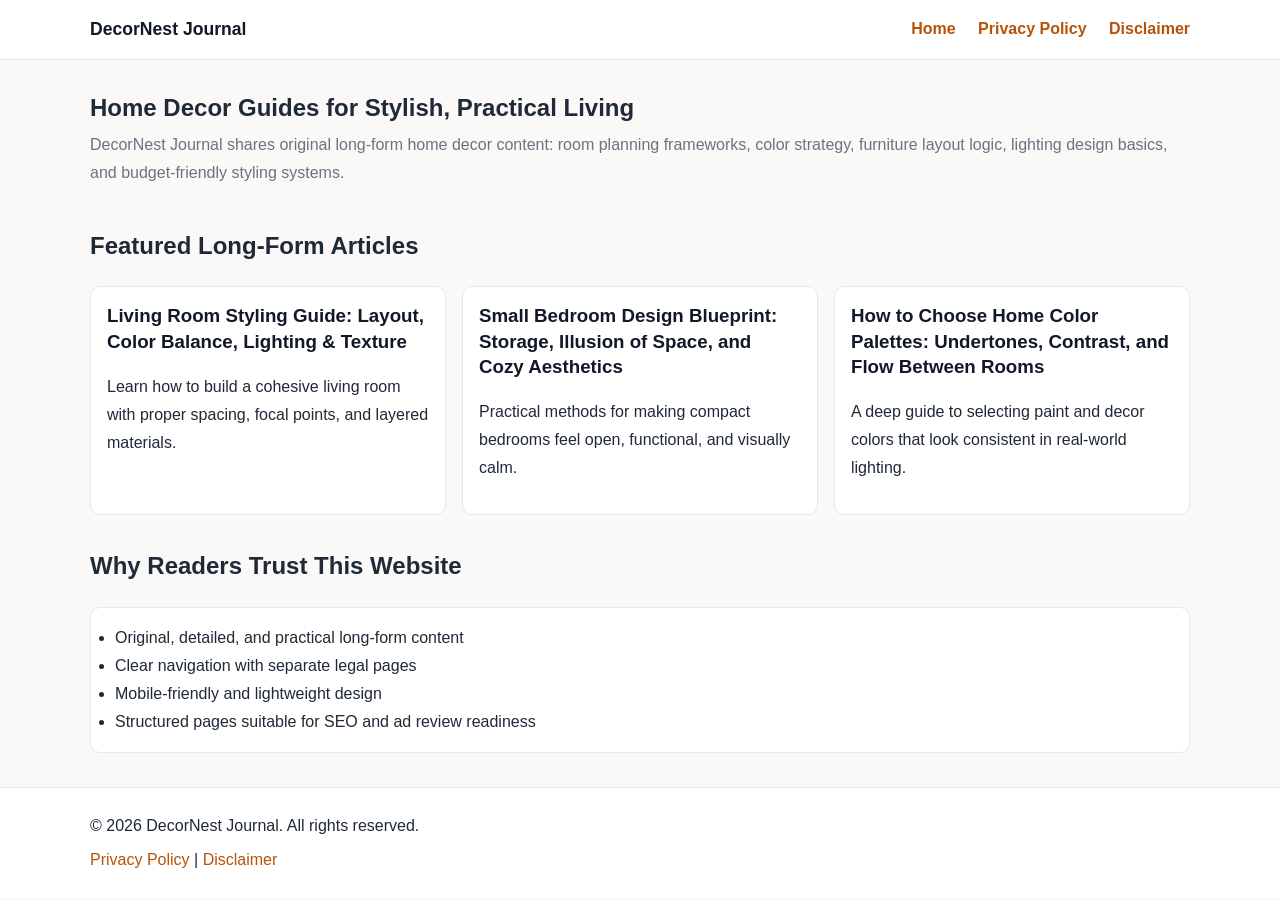
<file: public/index.html>
<!DOCTYPE html>
<html lang="en">
<head>
  <!--Start of Tawk.to Script-->
<script type="text/javascript">
var Tawk_API=Tawk_API||{}, Tawk_LoadStart=new Date();
(function(){
var s1=document.createElement("script"),s0=document.getElementsByTagName("script")[0];
s1.async=true;
s1.src='https://embed.tawk.to/6a390212b68b001d44260e4e/1jrnb06h9';
s1.charset='UTF-8';
s1.setAttribute('crossorigin','*');
s0.parentNode.insertBefore(s1,s0);
})();
</script>
<!--End of Tawk.to Script-->
  <meta charset="UTF-8" />
  <meta name="viewport" content="width=device-width, initial-scale=1.0" />
  <title>DecorNest Journal | Home Decor Ideas, Styling Guides & Room Makeovers</title>
  <meta name="description" content="DecorNest Journal publishes in-depth home decor guides, room styling ideas, color palettes, furniture placement tips, and practical interior design advice." />
  <meta name="robots" content="index, follow" />
  <link rel="canonical" href="https://example.com/" />

  <!-- Open Graph -->
  <meta property="og:title" content="DecorNest Journal" />
  <meta property="og:description" content="Long-form home decor guides, styling ideas, and practical design tips." />
  <meta property="og:type" content="website" />
  <meta property="og:url" content="https://example.com/" />
  <meta property="og:image" content="https://example.com/assets/og-home-decor.jpg" />

  <!-- Twitter -->
  <meta name="twitter:card" content="summary_large_image" />

  <link rel="stylesheet" href="style.css" />
</head>
<body>
  <header class="site-header">
    <div class="container header-wrap">
      <a href="index.html" class="logo">DecorNest Journal</a>
      <nav aria-label="Main Navigation">
        <a href="index.html">Home</a>
        <a href="privacy-policy.html">Privacy Policy</a>
        <a href="disclaimer.html">Disclaimer</a>
      </nav>
    </div>
  </header>

  <main class="container">
    <section class="hero">
      <h1>Home Decor Guides for Stylish, Practical Living</h1>
      <p>
        DecorNest Journal shares original long-form home decor content: room planning frameworks,
        color strategy, furniture layout logic, lighting design basics, and budget-friendly styling systems.
      </p>
    </section>

    <section>
      <h2>Featured Long-Form Articles</h2>
      <div class="grid">
        <article class="card">
          <h3><a href="articles/living-room-styling-guide.html">Living Room Styling Guide: Layout, Color Balance, Lighting & Texture</a></h3>
          <p>Learn how to build a cohesive living room with proper spacing, focal points, and layered materials.</p>
        </article>

        <article class="card">
          <h3><a href="articles/small-bedroom-design.html">Small Bedroom Design Blueprint: Storage, Illusion of Space, and Cozy Aesthetics</a></h3>
          <p>Practical methods for making compact bedrooms feel open, functional, and visually calm.</p>
        </article>

        <article class="card">
          <h3><a href="articles/home-color-palettes.html">How to Choose Home Color Palettes: Undertones, Contrast, and Flow Between Rooms</a></h3>
          <p>A deep guide to selecting paint and decor colors that look consistent in real-world lighting.</p>
        </article>
      </div>
    </section>

    <section class="trust-box">
      <h2>Why Readers Trust This Website</h2>
      <ul>
        <li>Original, detailed, and practical long-form content</li>
        <li>Clear navigation with separate legal pages</li>
        <li>Mobile-friendly and lightweight design</li>
        <li>Structured pages suitable for SEO and ad review readiness</li>
      </ul>
    </section>
  </main>

  <footer class="site-footer">
    <div class="container">
      <p>© 2026 DecorNest Journal. All rights reserved.</p>
      <p>
        <a href="privacy-policy.html">Privacy Policy</a> |
        <a href="disclaimer.html">Disclaimer</a>
      </p>
    </div>
</file>
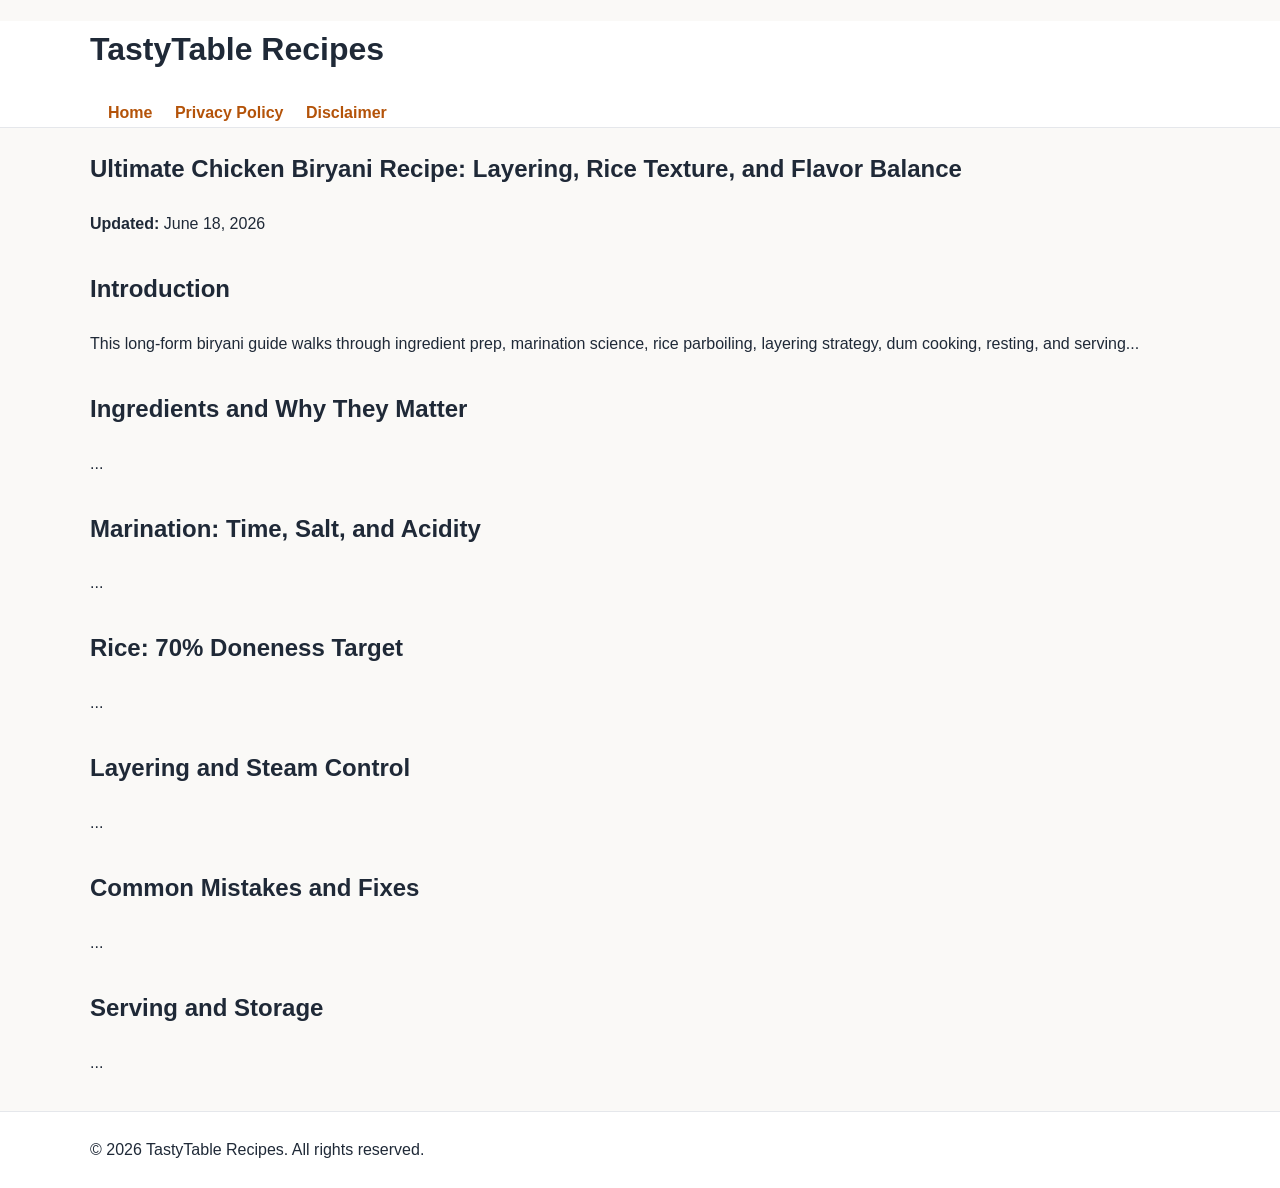
<file: public/article-chicken-biryani.html>
<!DOCTYPE html>
<html lang="en">
<head>
  <meta charset="UTF-8" />
  <meta name="viewport" content="width=device-width, initial-scale=1.0" />
  <title>Ultimate Chicken Biryani Recipe - TastyTable Recipes</title>
  <meta name="description" content="A complete chicken biryani guide with marination, rice texture control, layering, dum cooking, and serving tips." />
  <meta name="robots" content="index, follow" />
  <link rel="canonical" href="https://example.com/article-chicken-biryani.html" />
  <link rel="stylesheet" href="style.css" />
</head>
<body>
  <header class="site-header">
    <div class="container">
      <h1>TastyTable Recipes</h1>
      <nav aria-label="Main navigation">
        <a href="index.html">Home</a>
        <a href="privacy-policy.html">Privacy Policy</a>
        <a href="disclaimer.html">Disclaimer</a>
      </nav>
    </div>
  </header>

  <main class="container">
    <article class="content-page">
      <h1>Ultimate Chicken Biryani Recipe: Layering, Rice Texture, and Flavor Balance</h1>
      <p><strong>Updated:</strong> June 18, 2026</p>

      <h2>Introduction</h2>
      <p>
        This long-form biryani guide walks through ingredient prep, marination science, rice parboiling,
        layering strategy, dum cooking, resting, and serving...
      </p>

      <h2>Ingredients and Why They Matter</h2>
      <p>...</p>

      <h2>Marination: Time, Salt, and Acidity</h2>
      <p>...</p>

      <h2>Rice: 70% Doneness Target</h2>
      <p>...</p>

      <h2>Layering and Steam Control</h2>
      <p>...</p>

      <h2>Common Mistakes and Fixes</h2>
      <p>...</p>

      <h2>Serving and Storage</h2>
      <p>...</p>
    </article>
  </main>

  <footer class="site-footer">
    <div class="container">
      <p>&copy; 2026 TastyTable Recipes. All rights reserved.</p>
    </div>
  </footer>
</body>
</html>
</file>
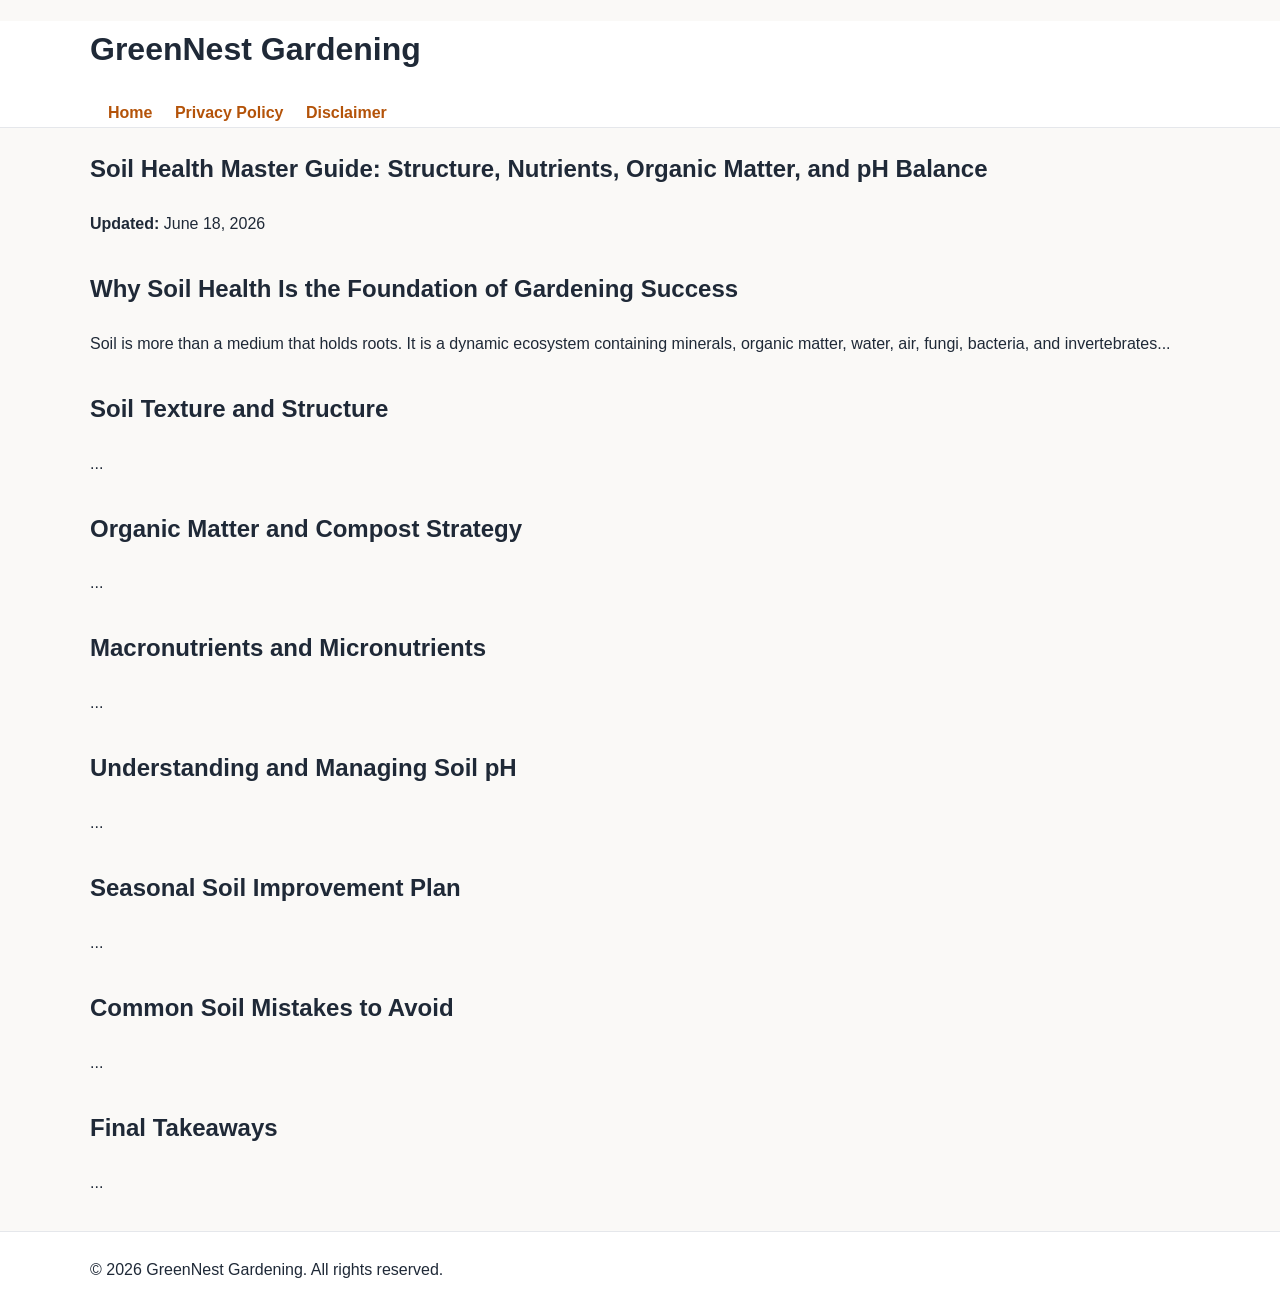
<file: public/article-soil-health.html>
<!DOCTYPE html>
<html lang="en">
<head>
  <meta charset="UTF-8" />
  <meta name="viewport" content="width=device-width, initial-scale=1.0" />
  <title>Soil Health Master Guide - GreenNest Gardening</title>
  <meta name="description" content="A complete guide to soil texture, organic matter, nutrients, pH management, compost use, and long-term soil improvement." />
  <meta name="robots" content="index, follow" />
  <link rel="canonical" href="https://example.com/article-soil-health.html" />
  <link rel="stylesheet" href="style.css" />
</head>
<body>
  <header class="site-header">
    <div class="container">
      <h1>GreenNest Gardening</h1>
      <nav aria-label="Main navigation">
        <a href="index.html">Home</a>
        <a href="privacy-policy.html">Privacy Policy</a>
        <a href="disclaimer.html">Disclaimer</a>
      </nav>
    </div>
  </header>

  <main class="container">
    <article class="content-page">
      <h1>Soil Health Master Guide: Structure, Nutrients, Organic Matter, and pH Balance</h1>
      <p><strong>Updated:</strong> June 18, 2026</p>

      <h2>Why Soil Health Is the Foundation of Gardening Success</h2>
      <p>
        Soil is more than a medium that holds roots. It is a dynamic ecosystem containing minerals,
        organic matter, water, air, fungi, bacteria, and invertebrates...
      </p>

      <h2>Soil Texture and Structure</h2>
      <p>...</p>

      <h2>Organic Matter and Compost Strategy</h2>
      <p>...</p>

      <h2>Macronutrients and Micronutrients</h2>
      <p>...</p>

      <h2>Understanding and Managing Soil pH</h2>
      <p>...</p>

      <h2>Seasonal Soil Improvement Plan</h2>
      <p>...</p>

      <h2>Common Soil Mistakes to Avoid</h2>
      <p>...</p>

      <h2>Final Takeaways</h2>
      <p>...</p>
    </article>
  </main>

  <footer class="site-footer">
    <div class="container">
      <p>&copy; 2026 GreenNest Gardening. All rights reserved.</p>
    </div>
  </footer>
</body>
</html>
</file>
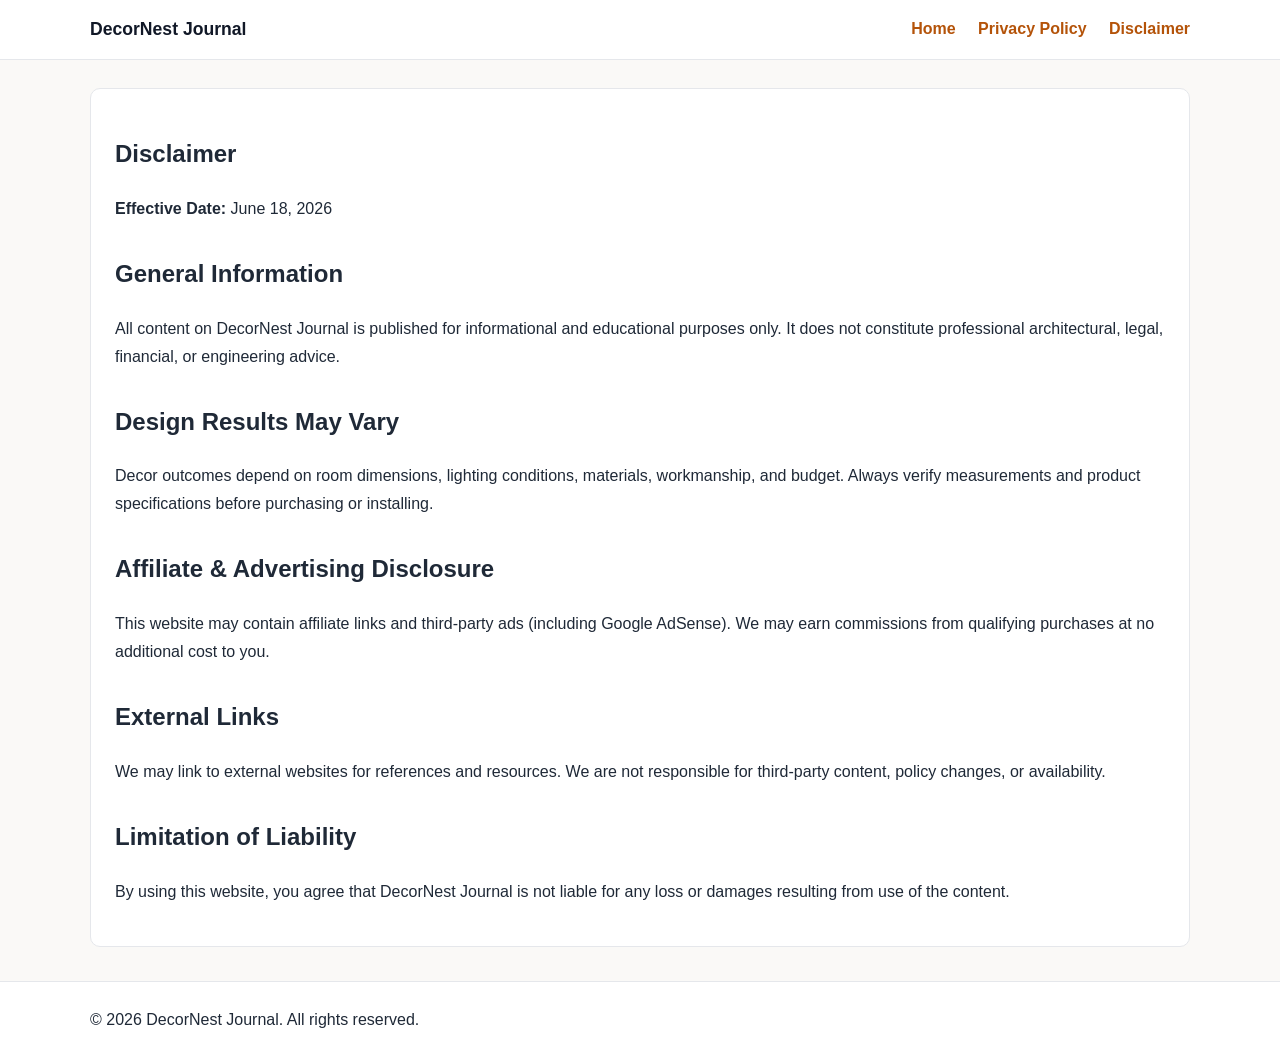
<file: public/disclaimer.html>
<!DOCTYPE html>
<html lang="en">
<head>
  <meta charset="UTF-8" />
  <meta name="viewport" content="width=device-width, initial-scale=1.0" />
  <title>Disclaimer | DecorNest Journal</title>
  <meta name="description" content="Disclaimer for DecorNest Journal." />
  <meta name="robots" content="index, follow" />
  <link rel="canonical" href="https://example.com/disclaimer.html" />
  <link rel="stylesheet" href="style.css" />
</head>
<body>
  <header class="site-header">
    <div class="container header-wrap">
      <a href="index.html" class="logo">DecorNest Journal</a>
      <nav aria-label="Main Navigation">
        <a href="index.html">Home</a>
        <a href="privacy-policy.html">Privacy Policy</a>
        <a href="disclaimer.html">Disclaimer</a>
      </nav>
    </div>
  </header>

  <main class="container">
    <article class="page">
      <h1>Disclaimer</h1>
      <p><strong>Effective Date:</strong> June 18, 2026</p>

      <h2>General Information</h2>
      <p>
        All content on DecorNest Journal is published for informational and educational purposes only.
        It does not constitute professional architectural, legal, financial, or engineering advice.
      </p>

      <h2>Design Results May Vary</h2>
      <p>
        Decor outcomes depend on room dimensions, lighting conditions, materials, workmanship, and budget.
        Always verify measurements and product specifications before purchasing or installing.
      </p>

      <h2>Affiliate & Advertising Disclosure</h2>
      <p>
        This website may contain affiliate links and third-party ads (including Google AdSense).
        We may earn commissions from qualifying purchases at no additional cost to you.
      </p>

      <h2>External Links</h2>
      <p>
        We may link to external websites for references and resources. We are not responsible for third-party
        content, policy changes, or availability.
      </p>

      <h2>Limitation of Liability</h2>
      <p>
        By using this website, you agree that DecorNest Journal is not liable for any loss or damages resulting
        from use of the content.
      </p>
    </article>
  </main>

  <footer class="site-footer">
    <div class="container">
      <p>© 2026 DecorNest Journal. All rights reserved.</p>
    </div>
  </footer>
</body>
</html>
</file>
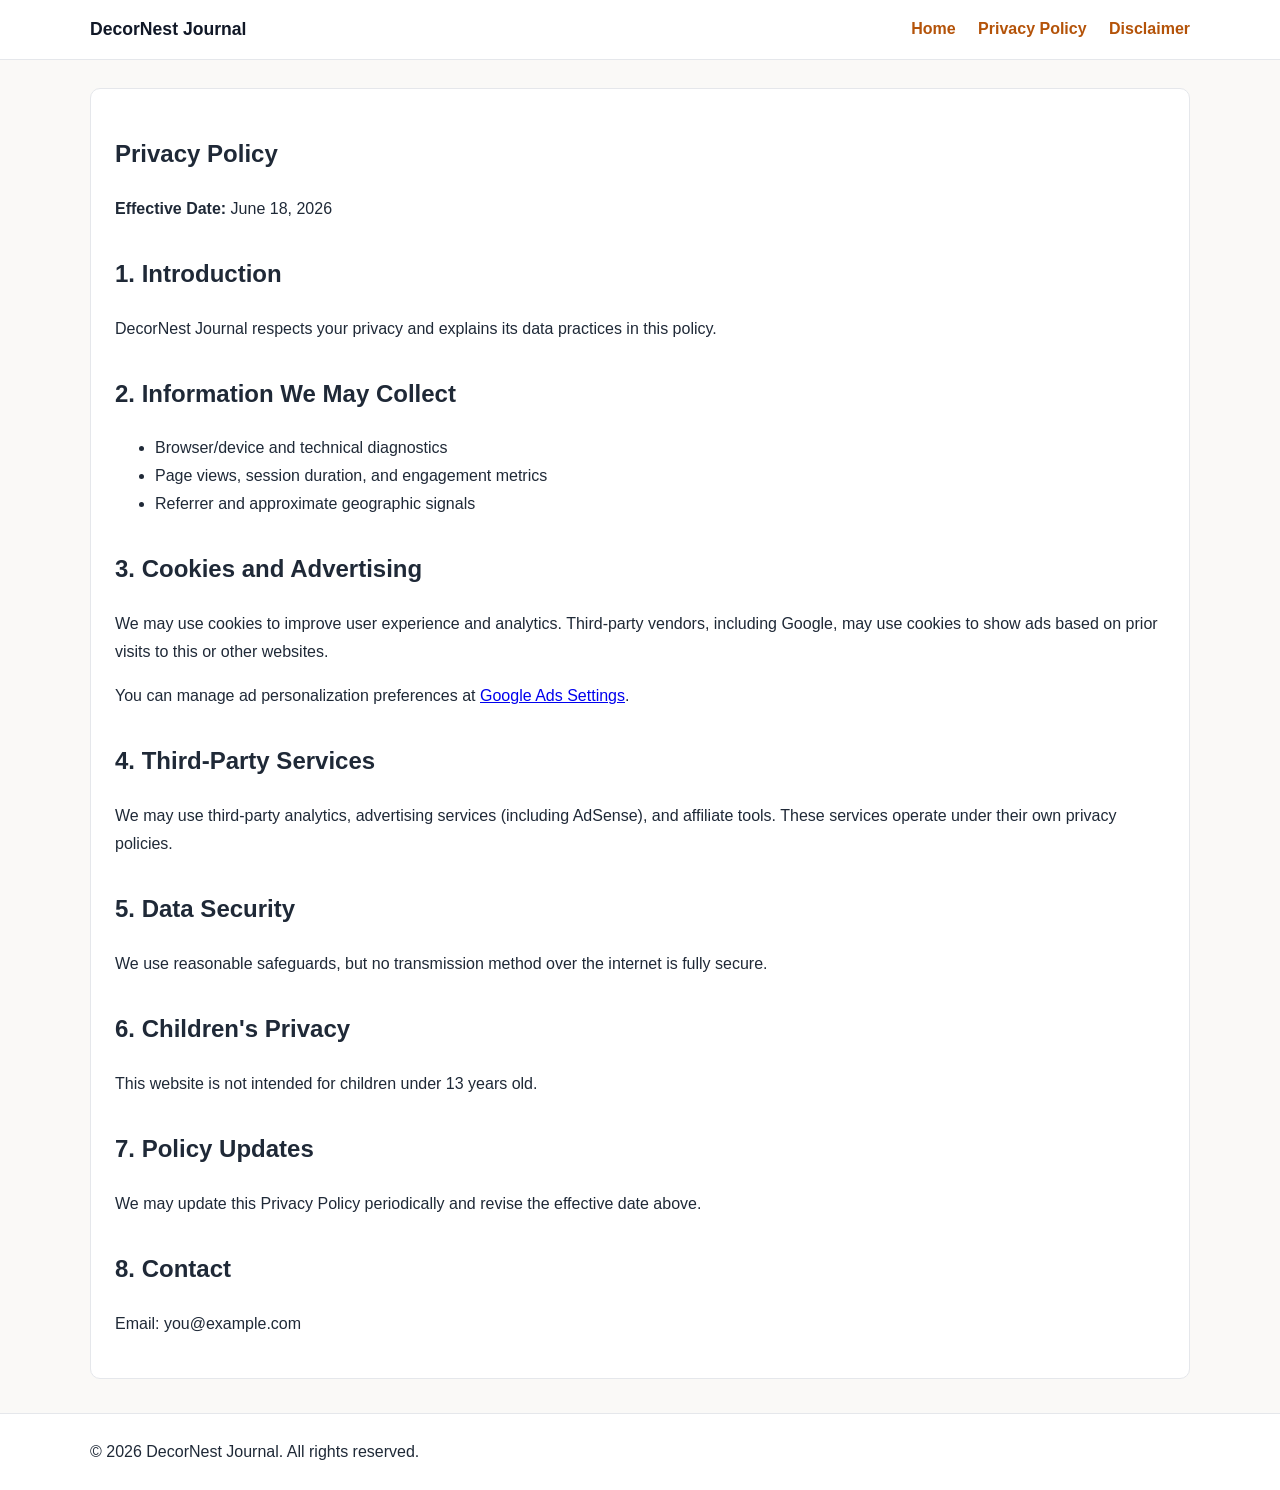
<file: public/privacy-policy.html>
<!DOCTYPE html>
<html lang="en">
<head>
  <meta charset="UTF-8" />
  <meta name="viewport" content="width=device-width, initial-scale=1.0" />
  <title>Privacy Policy | DecorNest Journal</title>
  <meta name="description" content="Privacy Policy for DecorNest Journal." />
  <meta name="robots" content="index, follow" />
  <link rel="canonical" href="https://example.com/privacy-policy.html" />
  <link rel="stylesheet" href="style.css" />
</head>
<body>
  <header class="site-header">
    <div class="container header-wrap">
      <a href="index.html" class="logo">DecorNest Journal</a>
      <nav aria-label="Main Navigation">
        <a href="index.html">Home</a>
        <a href="privacy-policy.html">Privacy Policy</a>
        <a href="disclaimer.html">Disclaimer</a>
      </nav>
    </div>
  </header>

  <main class="container">
    <article class="page">
      <h1>Privacy Policy</h1>
      <p><strong>Effective Date:</strong> June 18, 2026</p>

      <h2>1. Introduction</h2>
      <p>DecorNest Journal respects your privacy and explains its data practices in this policy.</p>

      <h2>2. Information We May Collect</h2>
      <ul>
        <li>Browser/device and technical diagnostics</li>
        <li>Page views, session duration, and engagement metrics</li>
        <li>Referrer and approximate geographic signals</li>
      </ul>

      <h2>3. Cookies and Advertising</h2>
      <p>
        We may use cookies to improve user experience and analytics. Third-party vendors, including Google,
        may use cookies to show ads based on prior visits to this or other websites.
      </p>
      <p>
        You can manage ad personalization preferences at
        <a href="https://www.google.com/settings/ads" target="_blank" rel="nofollow noopener">Google Ads Settings</a>.
      </p>

      <h2>4. Third-Party Services</h2>
      <p>
        We may use third-party analytics, advertising services (including AdSense), and affiliate tools.
        These services operate under their own privacy policies.
      </p>

      <h2>5. Data Security</h2>
      <p>We use reasonable safeguards, but no transmission method over the internet is fully secure.</p>

      <h2>6. Children's Privacy</h2>
      <p>This website is not intended for children under 13 years old.</p>

      <h2>7. Policy Updates</h2>
      <p>We may update this Privacy Policy periodically and revise the effective date above.</p>

      <h2>8. Contact</h2>
      <p>Email: you@example.com</p>
    </article>
  </main>

  <footer class="site-footer">
    <div class="container">
      <p>© 2026 DecorNest Journal. All rights reserved.</p>
    </div>
  </footer>
</body>
</html>
</file>
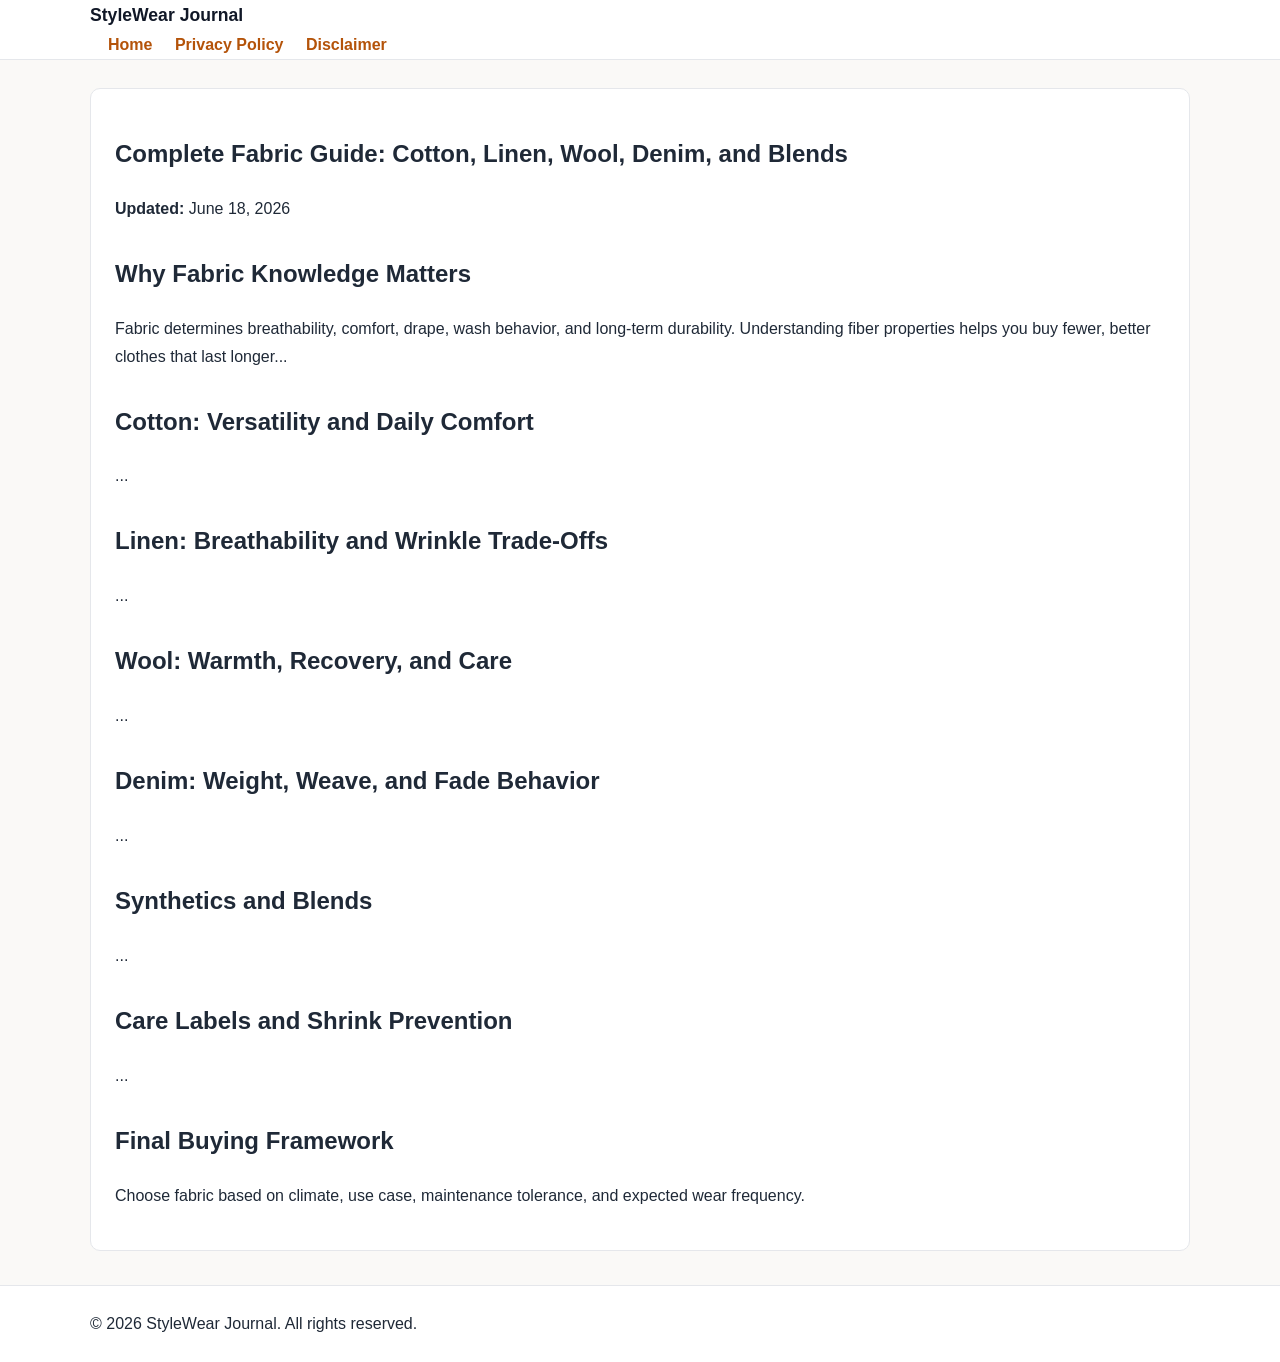
<file: public/articles/fabric-guide.html>
<!DOCTYPE html>
<html lang="en">
<head>
  <meta charset="UTF-8" />
  <meta name="viewport" content="width=device-width, initial-scale=1.0" />
  <title>Complete Fabric Guide | StyleWear Journal</title>
  <meta name="description" content="A long-form fabric guide covering cotton, linen, wool, denim, synthetics, blends, care requirements, and durability." />
  <meta name="robots" content="index, follow" />
  <link rel="canonical" href="https://example.com/articles/fabric-guide.html" />
  <link rel="stylesheet" href="../style.css" />
</head>
<body>
<header class="site-header">
  <div class="container">
    <a href="../index.html" class="logo">StyleWear Journal</a>
    <nav aria-label="Main Navigation">
      <a href="../index.html">Home</a>
      <a href="../privacy-policy.html">Privacy Policy</a>
      <a href="../disclaimer.html">Disclaimer</a>
    </nav>
  </div>
</header>

<main class="container">
  <article class="page">
    <h1>Complete Fabric Guide: Cotton, Linen, Wool, Denim, and Blends</h1>
    <p><strong>Updated:</strong> June 18, 2026</p>

    <h2>Why Fabric Knowledge Matters</h2>
    <p>
      Fabric determines breathability, comfort, drape, wash behavior, and long-term durability.
      Understanding fiber properties helps you buy fewer, better clothes that last longer...
    </p>

    <h2>Cotton: Versatility and Daily Comfort</h2>
    <p>...</p>

    <h2>Linen: Breathability and Wrinkle Trade-Offs</h2>
    <p>...</p>

    <h2>Wool: Warmth, Recovery, and Care</h2>
    <p>...</p>

    <h2>Denim: Weight, Weave, and Fade Behavior</h2>
    <p>...</p>

    <h2>Synthetics and Blends</h2>
    <p>...</p>

    <h2>Care Labels and Shrink Prevention</h2>
    <p>...</p>

    <h2>Final Buying Framework</h2>
    <p>
      Choose fabric based on climate, use case, maintenance tolerance, and expected wear frequency.
    </p>
  </article>
</main>

<footer class="site-footer">
  <div class="container">
    <p>© 2026 StyleWear Journal. All rights reserved.</p>
  </div>
</footer>
</body>
</html>
</file>
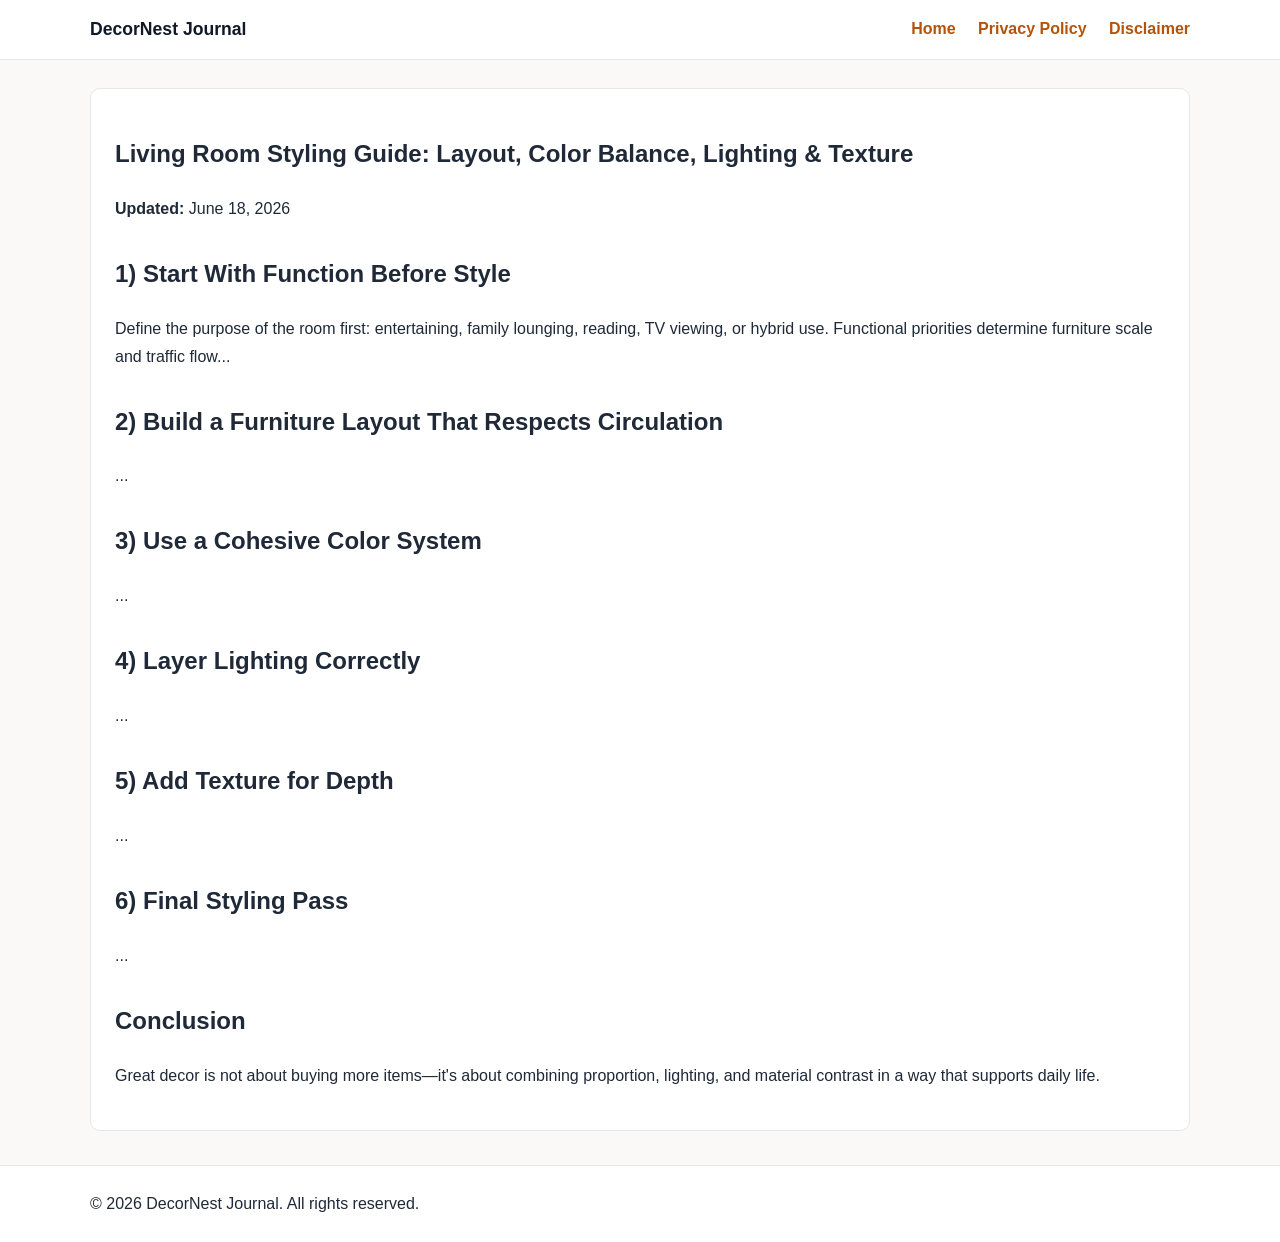
<file: public/articles/living-room-styling-guide.html>
<!DOCTYPE html>
<html lang="en">
<head>
  <meta charset="UTF-8" />
  <meta name="viewport" content="width=device-width, initial-scale=1.0" />
  <title>Living Room Styling Guide | DecorNest Journal</title>
  <meta name="description" content="A complete living room styling guide covering furniture layout, lighting layers, color harmony, textiles, and practical decor planning." />
  <meta name="robots" content="index, follow" />
  <link rel="canonical" href="https://example.com/articles/living-room-styling-guide.html" />
  <link rel="stylesheet" href="../style.css" />
</head>
<body>
  <header class="site-header">
    <div class="container header-wrap">
      <a href="../index.html" class="logo">DecorNest Journal</a>
      <nav aria-label="Main Navigation">
        <a href="../index.html">Home</a>
        <a href="../privacy-policy.html">Privacy Policy</a>
        <a href="../disclaimer.html">Disclaimer</a>
      </nav>
    </div>
  </header>

  <main class="container">
    <article class="page">
      <h1>Living Room Styling Guide: Layout, Color Balance, Lighting & Texture</h1>
      <p><strong>Updated:</strong> June 18, 2026</p>

      <h2>1) Start With Function Before Style</h2>
      <p>
        Define the purpose of the room first: entertaining, family lounging, reading, TV viewing,
        or hybrid use. Functional priorities determine furniture scale and traffic flow...
      </p>

      <h2>2) Build a Furniture Layout That Respects Circulation</h2>
      <p>...</p>

      <h2>3) Use a Cohesive Color System</h2>
      <p>...</p>

      <h2>4) Layer Lighting Correctly</h2>
      <p>...</p>

      <h2>5) Add Texture for Depth</h2>
      <p>...</p>

      <h2>6) Final Styling Pass</h2>
      <p>...</p>

      <h2>Conclusion</h2>
      <p>
        Great decor is not about buying more items—it's about combining proportion, lighting,
        and material contrast in a way that supports daily life.
      </p>
    </article>
  </main>

  <footer class="site-footer">
    <div class="container">
      <p>© 2026 DecorNest Journal. All rights reserved.</p>
    </div>
  </footer>
</body>
</html>
</file>
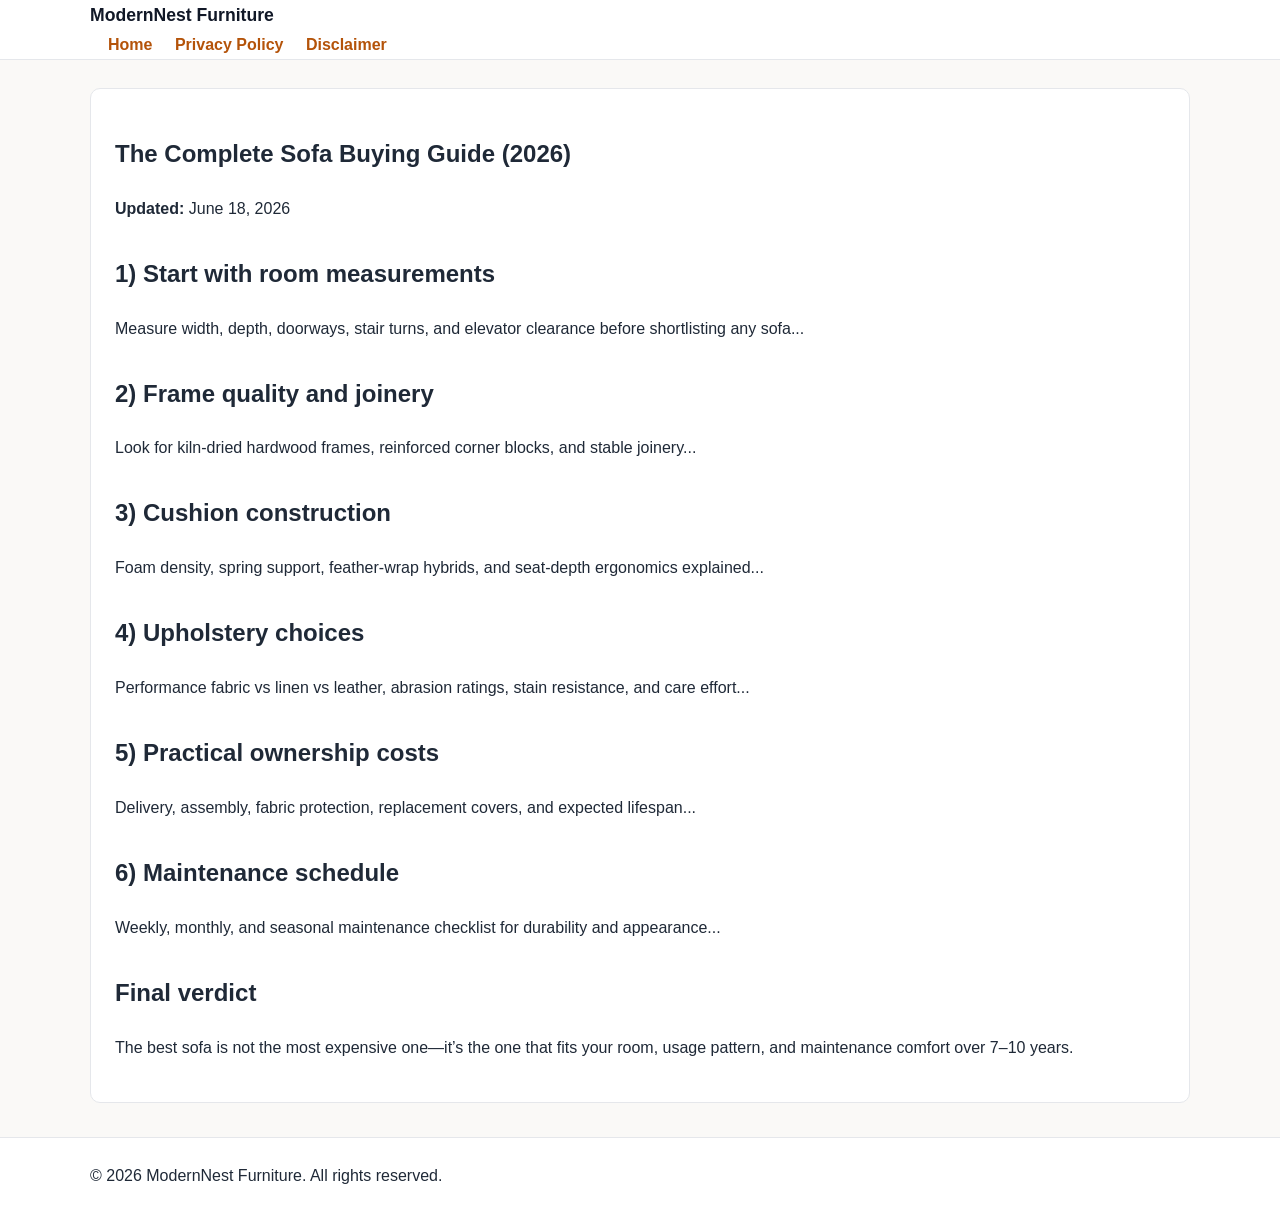
<file: public/articles/sofa-buying-guide.html>
<!DOCTYPE html>
<html lang="en">
<head>
  <meta charset="UTF-8" />
  <meta name="viewport" content="width=device-width, initial-scale=1.0" />
  <title>The Complete Sofa Buying Guide (2026) | ModernNest Furniture</title>
  <meta name="description" content="A detailed sofa buying guide covering frame build, cushion density, upholstery choices, dimensions, and long-term maintenance." />
  <meta name="robots" content="index, follow" />
  <link rel="canonical" href="https://example.com/articles/sofa-buying-guide.html" />
  <link rel="stylesheet" href="../style.css" />
</head>
<body>
<header class="site-header">
  <div class="container">
    <a class="logo" href="../index.html">ModernNest Furniture</a>
    <nav aria-label="Main Navigation">
      <a href="../index.html">Home</a>
      <a href="../privacy-policy.html">Privacy Policy</a>
      <a href="../disclaimer.html">Disclaimer</a>
    </nav>
  </div>
</header>

<main class="container">
  <article class="page">
    <h1>The Complete Sofa Buying Guide (2026)</h1>
    <p><strong>Updated:</strong> June 18, 2026</p>

    <h2>1) Start with room measurements</h2>
    <p>Measure width, depth, doorways, stair turns, and elevator clearance before shortlisting any sofa...</p>

    <h2>2) Frame quality and joinery</h2>
    <p>Look for kiln-dried hardwood frames, reinforced corner blocks, and stable joinery...</p>

    <h2>3) Cushion construction</h2>
    <p>Foam density, spring support, feather-wrap hybrids, and seat-depth ergonomics explained...</p>

    <h2>4) Upholstery choices</h2>
    <p>Performance fabric vs linen vs leather, abrasion ratings, stain resistance, and care effort...</p>

    <h2>5) Practical ownership costs</h2>
    <p>Delivery, assembly, fabric protection, replacement covers, and expected lifespan...</p>

    <h2>6) Maintenance schedule</h2>
    <p>Weekly, monthly, and seasonal maintenance checklist for durability and appearance...</p>

    <h2>Final verdict</h2>
    <p>
      The best sofa is not the most expensive one—it’s the one that fits your room, usage pattern,
      and maintenance comfort over 7–10 years.
    </p>
  </article>
</main>

<footer class="site-footer">
  <div class="container">
    <p>© 2026 ModernNest Furniture. All rights reserved.</p>
  </div>
</footer>
</body>
</html>
</file>
<file: public/style.css>
:root{
  --bg:#faf9f7;
  --surface:#ffffff;
  --text:#1f2937;
  --muted:#6b7280;
  --accent:#b45309;
  --border:#e5e7eb;
}

*{box-sizing:border-box}
html,body{margin:0;padding:0}

body{
  font-family: Arial, Helvetica, sans-serif;
  color:var(--text);
  background:var(--bg);
  line-height:1.75;
}

.container{
  width:min(1100px,92%);
  margin:0 auto;
}

.site-header{
  background:#fff;
  border-bottom:1px solid var(--border);
}

.header-wrap{
  display:flex;
  align-items:center;
  justify-content:space-between;
  padding:14px 0;
}

.logo{
  text-decoration:none;
  color:#111827;
  font-weight:700;
  font-size:1.1rem;
}

nav a{
  color:var(--accent);
  text-decoration:none;
  font-weight:600;
  margin-left:18px;
}

nav a:hover{ text-decoration:underline; }

.hero{
  padding:34px 0 8px;
}
.hero h1{
  margin:0 0 8px;
  line-height:1.2;
}
.hero p{
  margin:0;
  color:var(--muted);
}

h2{ margin-top:30px; }

.grid{
  display:grid;
  grid-template-columns:repeat(auto-fit,minmax(250px,1fr));
  gap:16px;
}

.card{
  background:var(--surface);
  border:1px solid var(--border);
  border-radius:10px;
  padding:16px;
}

.card h3{
  margin-top:0;
  line-height:1.35;
}

.card a{
  color:#111827;
  text-decoration:none;
}

.card a:hover{
  color:var(--accent);
  text-decoration:underline;
}

.trust-box ul{
  background:var(--surface);
  border:1px solid var(--border);
  border-radius:10px;
  padding:16px 24px;
}

.page{
  margin-top:28px;
  background:var(--surface);
  border:1px solid var(--border);
  border-radius:10px;
  padding:24px;
}

.site-footer{
  margin-top:34px;
  border-top:1px solid var(--border);
  background:#fff;
}
.site-footer .container{
  padding:18px 0;
}
.site-footer p{ margin:6px 0; }
.site-footer a{
  color:var(--accent);
  text-decoration:none;
}
.site-footer a:hover{ text-decoration:underline; }
</file>
